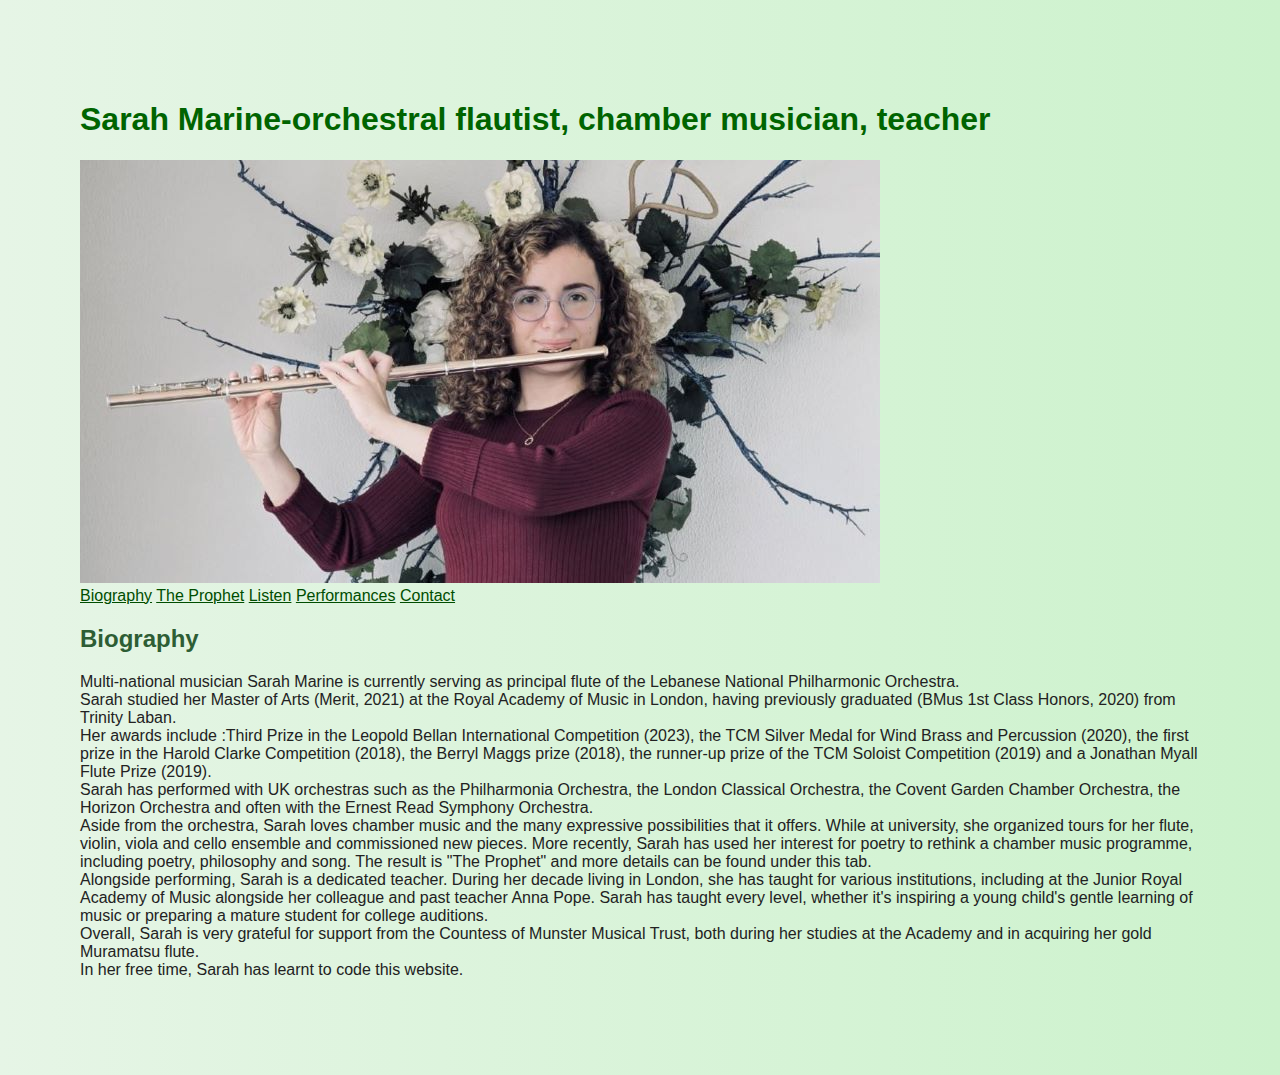
<file: index.html>
<!DOCTYPE html>
<html>
<head>
  <title>Sarah Marine-Flautist, educator</title>
  <meta name="viewport" content="width=device-width, initial-scale=1.0">
  <style>
    body {
      font-family: Arial, sans-serif;
      margin: 40px;
      padding: 40px;
      background: linear-gradient(to right, #e6f5e6, #ccf2cc); /* Light green gradient */
      color: #222;
    }

    h1 {
      color: darkgreen;
    }

    h2 {
      color: #2d5d34;
    }

    a {
      color: #004d00;
    }

    p {
      max-width: 800px;
      line-height: 1.6;
    }
    main{
    margin-left: 20px;
    margin-right: 20px;
}
  </style>

</head>
<body>
  <h1>Sarah Marine-orchestral flautist, chamber musician, teacher</h1>
  
  <img src="sarahbanner.jpeg" style="max-width:100%; height:auto;">
  <nav class="navbar">
  <a href="index.html">Biography</a>
  <a href="prophet.html">The Prophet</a>
  <a href="listen.html">Listen</a>
  <a href="performances.html">Performances</a>
  <a href="contact.html">Contact</a>
</nav>

  <h2>Biography</h2>
Multi-national musician Sarah Marine is currently serving as principal flute of the Lebanese National Philharmonic Orchestra. 
<br>Sarah studied her Master of Arts (Merit, 2021) at the Royal Academy of Music in London, having previously graduated (BMus 1st Class Honors, 2020) from Trinity Laban. 
<br>Her awards include :Third Prize in the Leopold Bellan International Competition (2023), the TCM Silver Medal for Wind Brass and Percussion (2020), the first prize in the Harold Clarke Competition (2018),
the Berryl Maggs prize (2018), the runner-up prize of the TCM Soloist Competition (2019) and a Jonathan Myall Flute Prize (2019).
<br>Sarah has performed with UK orchestras such as the Philharmonia Orchestra, the London Classical Orchestra, the Covent Garden Chamber Orchestra,
the Horizon Orchestra and often with the Ernest Read Symphony Orchestra. 
<br>Aside from the orchestra, Sarah loves chamber music and the many expressive possibilities that it offers. While at university, she organized tours for her flute, violin, viola and cello ensemble
  and commissioned new pieces. More recently, Sarah has used her interest for poetry to rethink a chamber music programme, including poetry, philosophy and song.
  The result is "The Prophet" and more details can be found under this tab.
<br> Alongside performing, Sarah is a dedicated teacher. During her decade living in London, she has taught for various institutions, including at the Junior Royal
Academy of Music alongside her colleague and past teacher Anna Pope. Sarah has taught every level, whether it's inspiring a young child's gentle learning of music or preparing a mature student for college auditions.
<br>Overall, Sarah is very grateful for support from the Countess of Munster Musical Trust, both during her studies at the Academy and in acquiring her gold Muramatsu
flute. 
<br>In her free time, Sarah has learnt to code this website.</p>

   
</p>

</body>
</html>
</file>
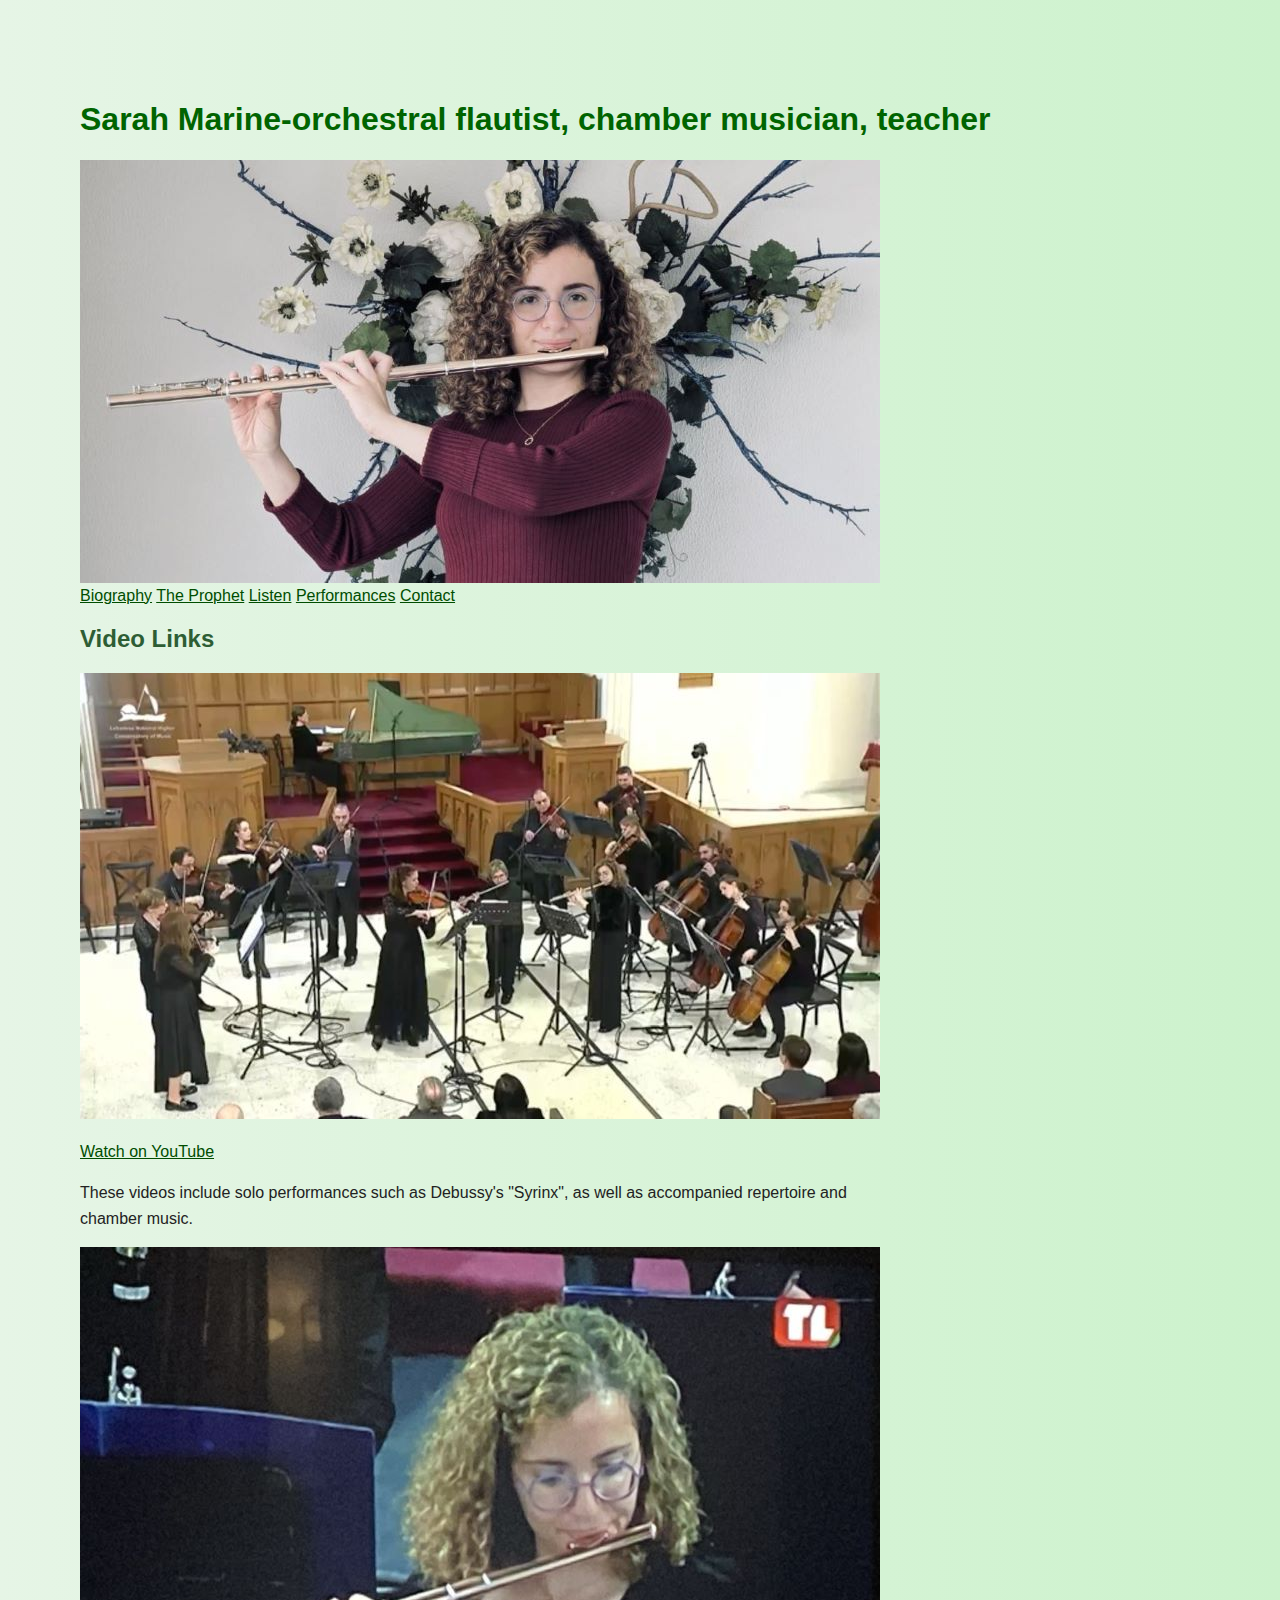
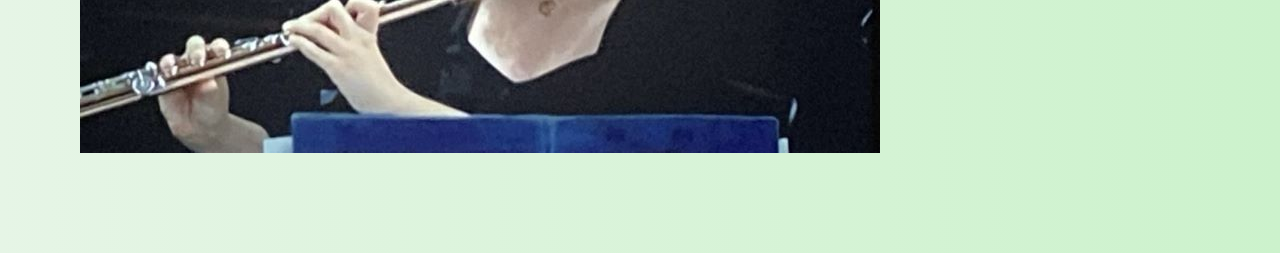
<file: listen.html>
<!DOCTYPE html>
<html>
<head>
  <title>Sarah Marine-Flautist, educator</title>
  <style>
    body {
      font-family: Arial, sans-serif;
      margin: 40px;
      padding: 40px;
      background: linear-gradient(to right, #e6f5e6, #ccf2cc); /* Light green gradient */
      color: #222;
    }

    h1 {
      color: darkgreen;
    }

    h2 {
      color: #2d5d34;
    }

    a {
      color: #004d00;
    }

    p {
      max-width: 800px;
      line-height: 1.6;
    }
  </style>

</head>
<body>
  <h1>Sarah Marine-orchestral flautist, chamber musician, teacher</h1>
  
  <img src="sarahbanner.jpeg">
  <nav class="navbar">
  <a href="index.html">Biography</a>
  <a href="prophet.html">The Prophet</a>
  <a href="listen.html">Listen</a>
  <a href="performances.html">Performances</a>
  <a href="contact.html">Contact</a>
</nav>

  <h2>Video Links</h2>
  <img src="brandenburg.jpeg">
  <p><a href="https://www.youtube.com/channel/UCZPrqhS23qBe-ABjqBvCU8g">Watch on YouTube</a></p>
   <p>These videos include solo performances such as Debussy's "Syrinx", as well as accompanied repertoire and chamber music.</p>
   <img src="brahms.jpeg">
</p>

</body>
</html>
</file>
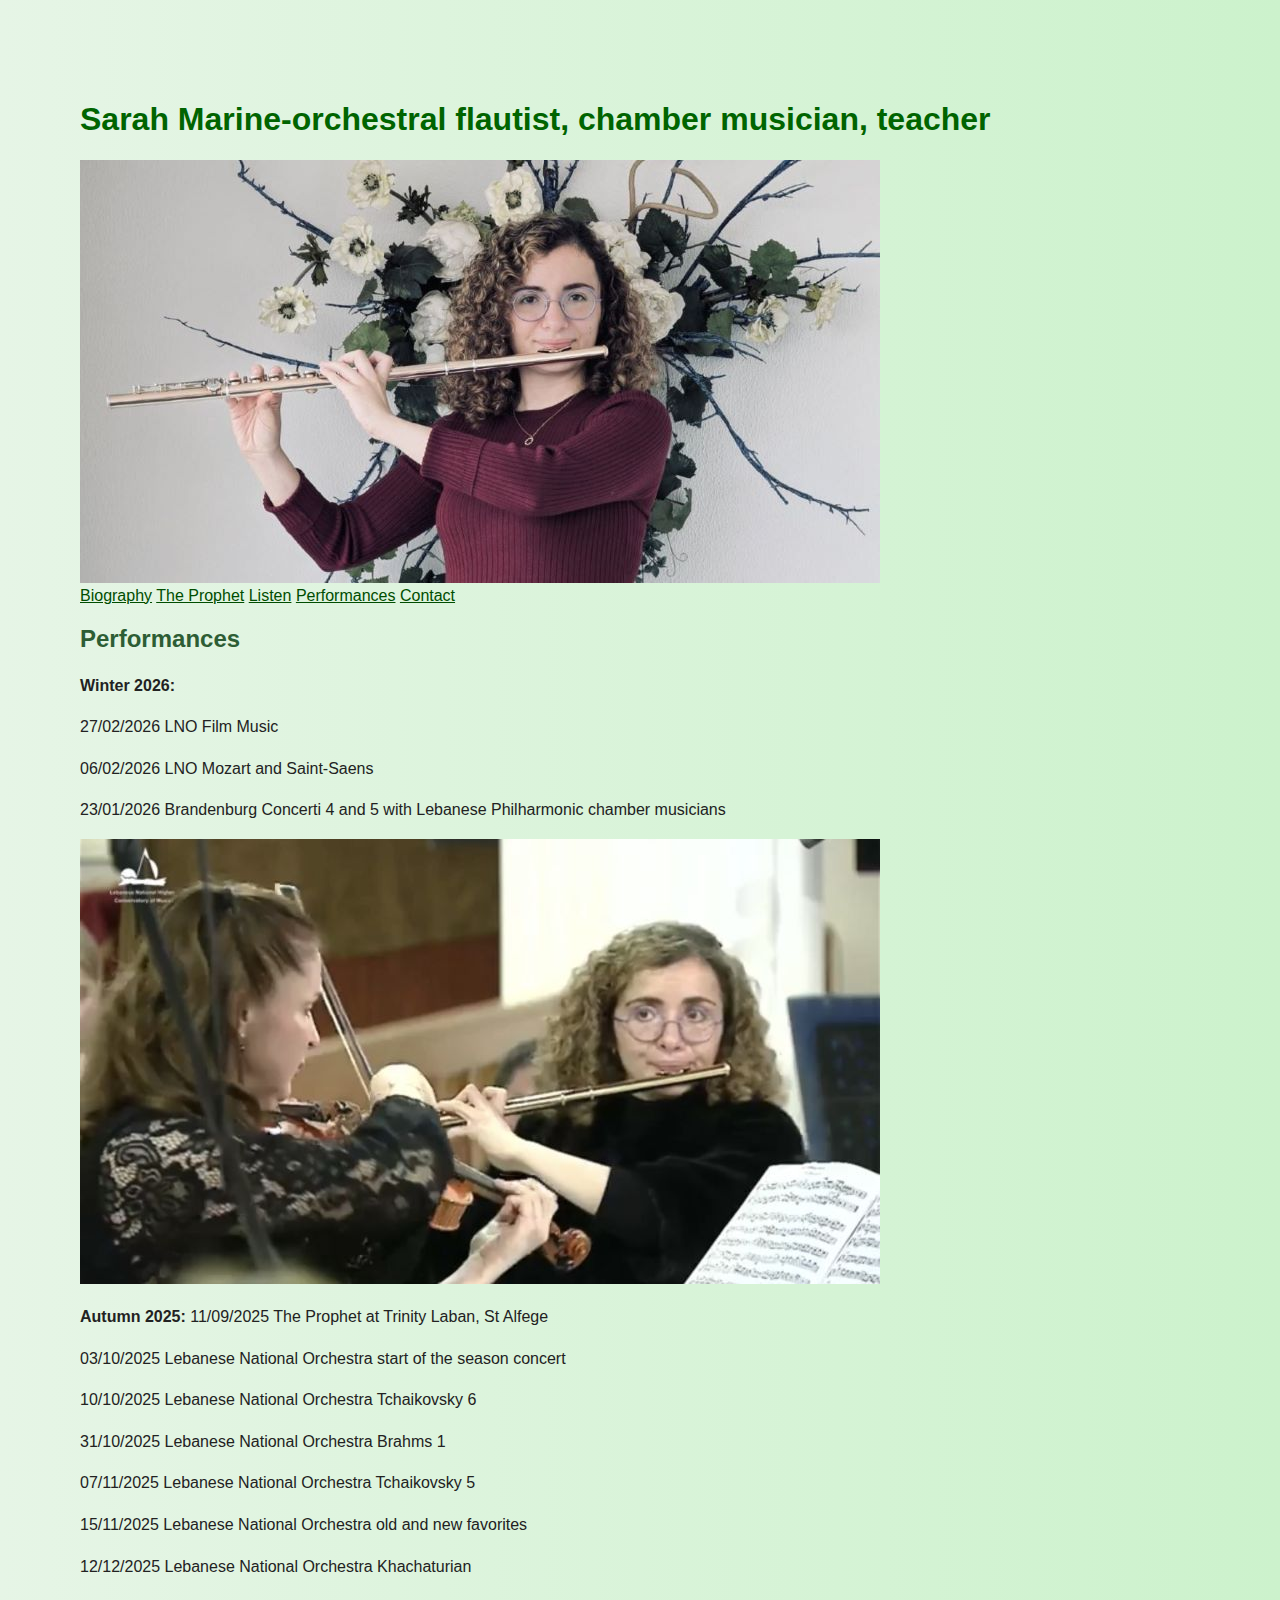
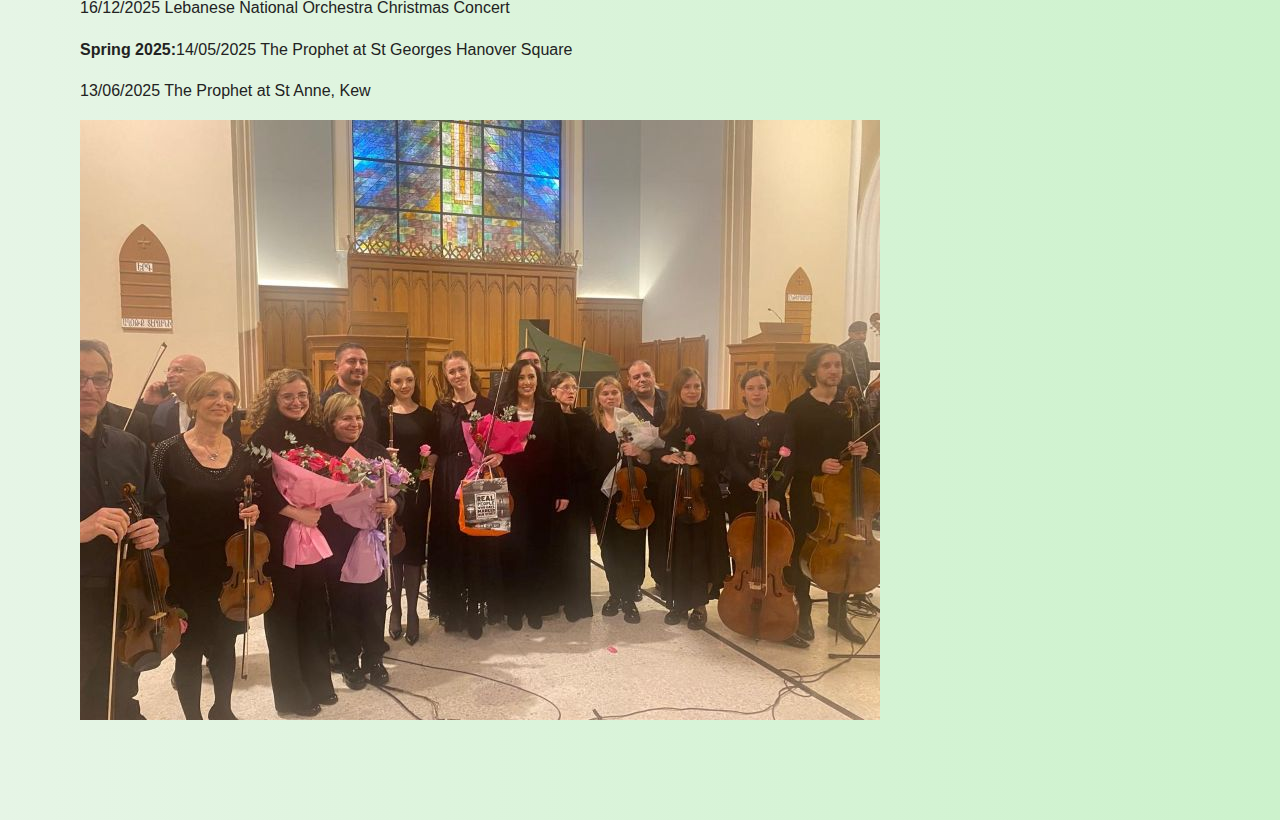
<file: performances.html>
<!DOCTYPE html>
<html>
<head>
  <title>Sarah Marine-Flautist, educator</title>
  <meta name="viewport" content="width=device-width, initial-scale=1.0">
  <style>
    body {
      font-family: Arial, sans-serif;
      margin: 40px;
      padding: 40px;
      background: linear-gradient(to right, #e6f5e6, #ccf2cc); /* Light green gradient */
      color: #222;
    }

    h1 {
      color: darkgreen;
    }

    h2 {
      color: #2d5d34;
    }

    a {
      color: #004d00;
    }

    p {
      max-width: 800px;
      line-height: 1.6;
    }
  </style>

</head>
<body>
  <h1>Sarah Marine-orchestral flautist, chamber musician, teacher</h1>
  
  <img src="sarahbanner.jpeg" style="max-width:100%; height:auto;">
  <nav class="navbar">
  <a href="index.html">Biography</a>
  <a href="prophet.html">The Prophet</a>
  <a href="listen.html">Listen</a>
  <a href="performances.html">Performances</a>
  <a href="contact.html">Contact</a>
</nav>

  <h2>Performances</h2>
  <p><strong>Winter 2026:</strong>
  <p>27/02/2026 LNO Film Music</p>
  <p>06/02/2026 LNO Mozart and Saint-Saens</p>
  <p>23/01/2026 Brandenburg Concerti 4 and 5 with Lebanese Philharmonic chamber musicians</p>
  <img src="brandenburg2.jpeg" style="max-width:100%; height:auto;">
  <p><strong>Autumn 2025:</strong> 11/09/2025 The Prophet at Trinity Laban, St Alfege</p>
  <p>03/10/2025 Lebanese National Orchestra start of the season concert</p>
  <p>10/10/2025 Lebanese National Orchestra Tchaikovsky 6</p>
  <p>31/10/2025 Lebanese National Orchestra Brahms 1</p>
  <p>07/11/2025 Lebanese National Orchestra Tchaikovsky 5</p>
  <p>15/11/2025 Lebanese National Orchestra old and new favorites</p>
  <p>12/12/2025 Lebanese National Orchestra Khachaturian </p>
  <p>16/12/2025 Lebanese National Orchestra Christmas Concert</p>
  <p><strong>Spring 2025:</strong>14/05/2025 The Prophet at St Georges Hanover Square</p>
  <p>13/06/2025 The Prophet at St Anne, Kew </p>
  <img src="brandenburg3.jpeg" style="max-width:100%; height:auto;">
</p>

</body>
</html>
</file>
